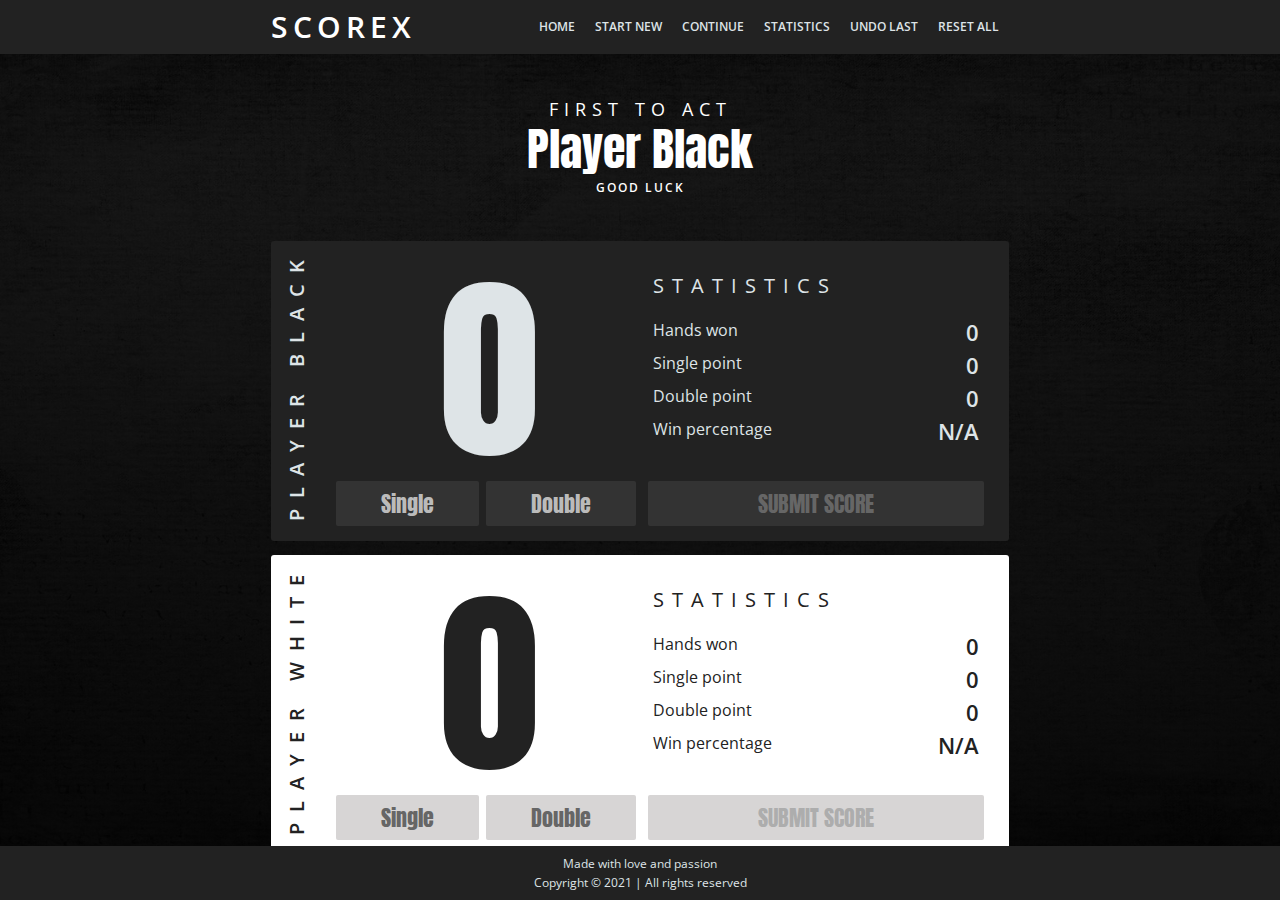
<file: index.html>
<!DOCTYPE html>
<html class="no-js" lang="en">
   <head>
      <meta charset="utf-8" />
      <title>SCOREX</title>
      <meta name="description" content="Backgammon scorekeeper" />
      <meta name="viewport" content="width=device-width, initial-scale=1" />
      <link rel="preconnect" href="https://fonts.gstatic.com" />
      <link
         href="https://fonts.googleapis.com/css2?family=Anton&family=Bebas+Neue&family=Open+Sans:wght@300;400;600;700&display=swap"
         rel="stylesheet"
      />
      <link
         rel="stylesheet"
         href="https://cdnjs.cloudflare.com/ajax/libs/font-awesome/5.15.2/css/all.min.css"
         integrity="sha512-HK5fgLBL+xu6dm/Ii3z4xhlSUyZgTT9tuc/hSrtw6uzJOvgRr2a9jyxxT1ely+B+xFAmJKVSTbpM/CuL7qxO8w=="
         crossorigin="anonymous"
      />
      <link rel="icon" href="/img/favicon.png" type="image/png" />
      <link rel="stylesheet" href="css/reset.css" />
      <link rel="stylesheet" href="css/style.css" />
      <link rel="stylesheet" href="css/media.css" />
   </head>

   <body>
      <!-- === HEADER === -->
      <header class="header">
         <div class="container">
            <div class="header-inner">
               <div class="logo">
                  <a href="/">Scorex</a>
               </div>
               <div class="menu-btn">
                  <div class="hamburger"></div>
               </div>
               <ul class="main-menu">
                  <li class="menu-item"><a href="/">Home</a></li>
                  <li class="menu-item"><a href="#">Start new</a></li>
                  <li class="menu-item"><a href="#">Continue</a></li>
                  <li class="menu-item">
                     <a href="/stats.html">Statistics</a>
                  </li>
                  <li class="menu-item"><a href="#">Undo last</a></li>
                  <li class="menu-item"><a href="#">Reset all</a></li>
               </ul>
            </div>
         </div>
      </header>
      <!-- === HEADER END === -->
      <!-- === SECTION === -->
      <div class="section">
         <div class="container">
            <!-- --- Heading --- -->
            <div class="heading">
               <div class="first-move">
                  <div class="first-move-text">First to act</div>
                  <div class="first-move-name">Player Black</div>
               </div>
               <span>Good luck</span>
            </div>

            <div class="cards">
               <!-- --- Card Black --- -->
               <div class="card card-black">
                  <div class="card-header">Player Black</div>
                  <div class="card-content">
                     <div class="card-body">
                        <!-- --- Card Black / Card Black score --- -->
                        <div class="card-inner">
                           <div class="score" id="score_black">0</div>
                        </div>
                        <!-- --- Card Black / Card Black statistics --- -->
                        <div class="card-inner">
                           <div class="card-inner-heading">
                              Statistics<i class="fas fa-crown"></i>
                           </div>
                           <div class="card-item">
                              <div class="card-item-text">Hands won</div>
                              <div
                                 class="card-item-number"
                                 id="hands_won_black"
                              >
                                 0
                              </div>
                           </div>
                           <div class="card-item">
                              <div class="card-item-text">Single point</div>
                              <div
                                 class="card-item-number"
                                 id="single_point_black"
                              >
                                 0
                              </div>
                           </div>
                           <div class="card-item">
                              <div class="card-item-text">Double point</div>
                              <div
                                 class="card-item-number"
                                 id="double_point_black"
                              >
                                 0
                              </div>
                           </div>
                           <div class="card-item">
                              <div class="card-item-text">Win percentage</div>
                              <div
                                 class="card-item-number"
                                 id="win_percentage_black"
                              >
                                 N/A
                              </div>
                           </div>
                        </div>
                     </div>
                     <!-- --- Card Black / Card Black buttons --- -->
                     <div class="card-buttons">
                        <audio id="audio_check" src="/audio/check.wav" autoplay="false" ></audio>
                        <audio id="audio_submit" src="/audio/submit.wav" autoplay="false" ></audio>
                        <form class="submit-form" action="#">
                           <input
                              type="radio"
                              name="black"
                              id="single_black"
                              onclick="enableSubmitBlack(); enableAudioCheck();"
                           />
                           <label for="single_black">Single</label>
                           <input
                              type="radio"
                              name="black"
                              id="double_black"
                              onclick="enableSubmitBlack(); enableAudioCheck();"
                           />
                           <label for="double_black">Double</label>
                           <input
                              type="submit"
                              id="submit_black"
                              disabled
                              value="Submit score"
                              onclick="enableAudioSubmit()"
                           />
                        </form>
                     </div>
                  </div>
               </div>
               <!-- --- Card White --- -->
               <div class="card card-white">
                  <div class="card-header">Player White</div>
                  <div class="card-content">
                     <div class="card-body">
                        <!-- --- Card White / Card White score --- -->
                        <div class="card-inner">
                           <div class="score" id="score_white">0</div>
                        </div>
                        <!-- --- Card White / Card White statistics --- -->
                        <div class="card-inner">
                           <div class="card-inner-heading">
                              Statistics<i class="fas fa-crown"></i>
                           </div>
                           <div class="card-item">
                              <div class="card-item-text">Hands won</div>
                              <div
                                 class="card-item-number"
                                 id="hands_won_white"
                              >
                                 0
                              </div>
                           </div>
                           <div class="card-item">
                              <div class="card-item-text">Single point</div>
                              <div
                                 class="card-item-number"
                                 id="single_point_white"
                              >
                                 0
                              </div>
                           </div>
                           <div class="card-item">
                              <div class="card-item-text">Double point</div>
                              <div
                                 class="card-item-number"
                                 id="double_point_white"
                              >
                                 0
                              </div>
                           </div>
                           <div class="card-item">
                              <div
                                 class="card-item-text"
                                 id="win_percentage_white"
                              >
                                 Win percentage
                              </div>
                              <div
                                 class="card-item-number"
                                 id="win_percentage_white"
                              >
                                 N/A
                              </div>
                           </div>
                        </div>
                     </div>
                     <!-- --- Card White / Card White buttons --- -->
                     <div class="card-buttons">
                        <form class="submit-form" action="#">
                           <input
                              type="radio"
                              name="white"
                              id="single_white"
                              onclick="enableSubmitWhite()"
                           />
                           <label for="single_white">Single</label>
                           <input
                              type="radio"
                              name="white"
                              id="double_white"
                              onclick="enableSubmitWhite()"
                           />
                           <label for="double_white">Double</label>
                           <input
                              type="submit"
                              id="submit_white"
                              disabled
                              value="Submit score"
                           />
                        </form>
                     </div>
                  </div>
               </div>
            </div>
         </div>
      </div>
      <!-- === SECTION END === -->
      <!-- === FOOTER === -->
      <footer class="footer">
         <div class="copyright">
            <p>Made with love and passion</p>
            <p>Copyright © 2021 | All rights reserved</p>
         </div>
      </footer>
      <!-- === FOOTER END === -->
      <script
         src="https://code.jquery.com/jquery-3.5.1.min.js"
         integrity="sha256-9/aliU8dGd2tb6OSsuzixeV4y/faTqgFtohetphbbj0="
         crossorigin="anonymous"
      ></script>
      <script src="js/main.js"></script>
   </body>
</html>
</file>
<file: css/style.css>
/* *
*
* <<< GOOGLE FONTS >>> 
* ==========================================
*     font-family: 'Anton', sans-serif;
*     font-family: 'Open Sans', sans-serif;
*     font-family: 'Bebas Neue', cursive;
*
*
* <<< FONT AWESOME ICONS >>> 
* ==========================================
*     <i class="fas fa-dice"></i>
*     <i class="fas fa-crown"></i>
*
* */

/* === GENERAL STYLE === */

:root {
   --black: #222222;
   --black-shade: #333333;
   --black-accent: #666666;
   --black-accent-2: #bbbbbb;
   --white: #ffffff;
   --white-shade: #dee4e7;
   --white-accent: #d7d5d5;
   --blue: #4285f4;
   --red: #db4437;
   --yellow: #f4b400;
   --green: #0f9d58;
}

*,
*:before,
*:after {
   margin: 0;
   padding: 0;
   box-sizing: border-box;
}

html {
   font-size: 10px;
}

body {
   width: 100%;
   background: linear-gradient(
         180deg,
         rgba(0, 0, 0, 0.7) 0%,
         rgba(0, 0, 0, 0.9) 100%
      ),
      url(/img/background.jpg) center/cover no-repeat;
   font-family: "Open Sans", sans-serif;
   font-size: 0.9rem;
}

a {
   text-decoration: none;
}

.container {
   width: 100%;
   margin: 0 auto;
   padding: 0 1.5rem;
}

.section {
   width: 100%;
   height: 100vh;
   padding-top: 4rem;
}

/* === HEADER === */

.header {
   position: fixed;
   top: 0;
   left: 0;
   right: 0;
   background-color: var(--black);
   z-index: 2;
}

.header-inner {
   display: flex;
   justify-content: space-between;
   padding: 1rem 0;
}

.header a {
   color: var(--white-shade);
}

/* --- Logo --- */

.logo {
   font-size: 2rem;
   font-weight: 600;
   text-transform: uppercase;
   letter-spacing: 0.5rem;
   z-index: 3;
}

.logo a {
   color: var(--white);
}

/* --- Main navigation --- */

.main-menu {
   display: none;
   justify-content: center;
   flex-direction: column;
   align-items: center;
   position: absolute;
   top: 0;
   right: 0;
   left: 0;
   height: 100vh;
   background-color: var(--black);
   transform: translateX(100vw);
   transition: transform 0.3s ease-in-out;
}

.menu-item {
   padding: 1.4rem 0;
}

.menu-item a {
   font-family: "Anton", sans-serif;
   text-transform: uppercase;
   font-size: 3rem;
   transition: all 0.3s ease-in-out;
}

.menu-item a:hover {
   color: var(--white);
}

.main-menu.open {
   display: flex;
   transform: translateX(0);
}

/* --- Main navigation / Hamburger --- */

.menu-btn {
   position: relative;
   display: flex;
   justify-content: center;
   align-items: center;
   width: 2rem;
   height: 2rem;
   cursor: pointer;
   z-index: 2;
}

.hamburger,
.hamburger:before,
.hamburger:after {
   width: 2rem;
   height: 0.2rem;
   background-color: var(--white-shade);
   transition: all 0.3s ease-in-out;
}

.hamburger:before,
.hamburger:after {
   content: "";
   position: absolute;
}

.hamburger:before {
   transform: translateY(-0.6rem);
}

.hamburger:after {
   transform: translateY(0.6rem);
}

/* --- Main navigation / Hamburger animation --- */

.menu-btn.open .hamburger {
   transform: translateX(2rem);
   background-color: transparent;
}

.menu-btn.open .hamburger:before {
   transform: rotate(45deg) translate(-1.5rem, 1.5rem);
}

.menu-btn.open .hamburger:after {
   transform: rotate(-45deg) translate(-1.5rem, -1.5rem);
}

/* === HEADER END === */

/* === CONTENT === */

/* --- Heading --- */

.heading {
   color: var(--white);
   padding: 1rem 0 0.5rem 0;
   text-align: center;
}

.first-move-text {
   text-transform: uppercase;
   font-size: 1rem;
   letter-spacing: 0.2rem;
   margin-bottom: 0.4rem;
}

.first-move-name {
   font-family: "Anton", sans-serif;
   font-size: 2.2rem;
   margin-bottom: 0.4rem;
}

.heading span {
   font-size: 0.8rem;
   text-transform: uppercase;
   font-weight: 600;
   letter-spacing: 0.1rem;
}

/* --- Player Card --- */

.cards {
   width: 100%;
   display: flex;
   flex-direction: column;
   margin-bottom: 10rem;
}

.card {
   display: flex;
   position: relative;
   margin: 0.7rem 0;
   width: 100%;
   height: 19.5rem;
   border-radius: 0.3rem;
}

.card-black {
   background-color: var(--black);
   color: var(--white-shade);
}

.card-white {
   background-color: var(--white);
   color: var(--black);
}

.card-header {
   transform: rotate(-90deg);
   position: absolute;
   top: 8.9rem;
   left: -7.2rem;
   font-size: 1.2rem;
   letter-spacing: 0.8rem;
   text-transform: uppercase;
}

.card-content {
   width: 100%;
   padding: 1rem 1rem 1rem 3.5rem;
}

.card-body {
   width: 100%;
   display: flex;
   justify-content: space-between;
   padding: 1rem;
}

.card-inner {
   width: 50%;
}

.score {
   font-family: "Anton", sans-serif;
   font-size: 10rem;
}

.card-inner-heading {
   font-size: 1.2em;
   text-transform: uppercase;
   letter-spacing: 0.25rem;
   padding-top: 0.5rem;
   margin-bottom: 1rem;
}

.card-inner-heading i {
   font-size: 1.6rem;
   position: absolute;
   top: 1.8rem;
   right: 1.5rem;
}

.card-item {
   display: flex;
   justify-content: space-between;
}

.card-item-text {
   font-size: 0.9rem;
   padding: 0.45rem 0;
}

.card-item-number {
   font-size: 1.2rem;
   font-weight: 600;
   padding-top: 0.2rem;
}

/* --- Player Card Active--- */

/* --- Buttons --- */

.card-buttons {
   width: 100%;
   padding-top: 2.2rem;
   display: flex;
   justify-content: flex-end;
}

.card-buttons label {
   margin-right: 0.5rem;
   padding: 0.4rem 0.8rem;
   text-align: center;
   font-family: "Anton", sans-serif;
   font-size: 1.4rem;
   color: var(--black-accent-2);
   background-color: var(--black-shade);
   cursor: pointer;
   position: relative;
   z-index: 1;
   transition: 0.5ms ease-in-out;
   overflow: hidden;
   border-radius: 0.2rem;
}

.card-buttons input[type="radio"] {
   opacity: 0;
   position: fixed;
   width: 0;
}

.card-buttons input[type="radio"]:checked + label {
   color: #fff;
   background-color: var(--green);
}

.card-buttons input[type="radio"]#single_black:checked + label {
   color: #fff;
   background-color: var(--yellow);
}

.card-buttons input[type="radio"]#single_white:checked + label {
   color: #fff;
   background-color: var(--yellow);
}

.card-buttons input[type="submit"] {
   margin: 0 0.5rem;
   padding: 0.4rem 2rem;
   text-align: center;
   font-family: "Anton", sans-serif;
   font-size: 1.4rem;
   text-transform: uppercase;
   color: var(--black-accent);
   background-color: var(--black-shade);
   cursor: pointer;
   position: relative;
   border: none;
   border-radius: 0.2rem;
}

.card-buttons input[type="submit"]:enabled {
   background-color: var(--red);
   color: var(--white);
}

.card-white .card-buttons label {
   color: var(--black-accent);
   background-color: var(--white-accent);
}

.card-white .card-buttons input[type="submit"] {
   color: #adadad;
   background-color: var(--white-accent);
}

.card-white .card-buttons input[type="submit"]:enabled {
   background-color: var(--red);
   color: var(--white);
}

/* === CONTENT END === */

/* === FOOTER === */

.footer {
   width: 100%;
   background-color: var(--black);
   position: fixed;
   left: 0;
   bottom: 0;
   z-index: 2;
}

.copyright {
   display: flex;
   flex-direction: column;
   justify-content: center;
   align-items: center;
   padding: 1rem 0;
}

.footer p {
   font-size: 0.6rem;
   line-height: 1.4;
   color: var(--white-shade);
}

/* === FOOTER END === */

/* === STATISTICS PAGE === */

#stats .score {
   position: absolute;
   top: 50%;
   left: 50%;
   transform: translate(-50%, -50%);
   font-size: 15rem;
   opacity: 0.2;
}



#stats .card-inner {
   width: 100%;
}

/* === STATISTICS PAGE END === */
</file>
<file: css/media.css>
/* === BASE (MOBILE) SIZE === */

/* --- Devices with viewport minimum width 360px --- */

@media only screen and (min-width: 360px) {
   .heading {
      padding: 2rem 0 1rem 0;
   }

   .card-buttons label {
      padding: 0.4rem 1.3rem;
   }

   .card-buttons input[type="submit"] {
      padding: 0.4rem 3rem;
   }

   .score {
      padding-left: 1rem;
   }
}

/* --- Devices with viewport minimum width 375px --- */

@media only screen and (min-width: 375px) {
   .heading {
      padding: 3rem 0 2rem 0;
   }

   .card-buttons label {
      padding: 0.4rem 1.3rem;
   }

   .card-buttons input[type="submit"] {
      padding: 0.4rem 3.6rem;
   }

   .score {
      padding-left: 1rem;
   }
}

/* --- Devices with viewport minimum width 411px --- */

@media only screen and (min-width: 411px) {
   .card-buttons label {
      padding: 0.4rem 1.8rem;
   }

   .card-buttons input[type="submit"] {
      padding: 0.4rem 4.4rem;
   }

   .score {
      padding-left: 2rem;
   }
}

/* === LARGER MOBILE DEVICES === */

/* --- Devices with viewport minimum width 481px --- */

@media only screen and (min-width: 481px) {
   .heading {
      padding: 4rem 0 3rem 0;
   }

   .card-buttons label {
      padding: 0.4rem 2.6rem;
   }

   .card-buttons input[type="submit"] {
      padding: 0.4rem 6rem;
   }

   .score {
      padding-left: 3rem;
   }
}

/* --- Devices with viewport minimum width 540px --- */

@media only screen and (min-width: 540px) {
   .heading {
      padding: 5rem 0 4rem 0;
   }

   .first-move-text {
      font-size: 1.4rem;
      letter-spacing: 0.4rem;
      margin-bottom: 0.6rem;
   }

   .first-move-name {
      font-size: 3rem;
      margin-bottom: 0.6rem;
   }

   .heading span {
      font-size: 1rem;
      letter-spacing: 0.1rem;
   }

   .card-buttons label {
      padding: 0.4rem 3.4rem;
   }

   .card-buttons input[type="submit"] {
      padding: 0.4rem 7.5rem;
   }

   .score {
      font-size: 12rem;
      padding-left: 4rem;
   }

   .card-inner-heading {
      font-size: 1.4em;
      letter-spacing: 0.5rem;
   }

   .card-inner-heading i {
      font-size: 1.8rem;
      top: 1.7rem;
      right: 1.2rem;
   }

   .card-item-text {
      font-size: 1.2rem;
   }

   .card-item-number {
      font-size: 1.4rem;
      font-weight: 600;
      padding-top: 0.2rem;
   }

   .card-buttons {
      padding-top: 0.4rem;
   }
}

/* --- Devices with viewport minimum width 600px --- */

@media only screen and (min-width: 600px) {
   .heading {
      padding: 5rem 0 4rem 0;
   }

   .first-move-text {
      font-size: 1.8rem;
      letter-spacing: 0.6rem;
      margin-bottom: 0.8rem;
   }

   .first-move-name {
      font-size: 4rem;
      margin-bottom: 1rem;
   }

   .heading span {
      font-size: 1.2rem;
      letter-spacing: 0.2rem;
   }

   .card {
      height: 25rem;
   }

   .card-item {
      padding: 0.2rem;
   }

   .card-content {
      padding: 2rem 2rem 2rem 4.5rem;
   }

   .card-header {
      top: 11.4rem;
      left: -9.2rem;
      font-size: 1.6rem;
      letter-spacing: 1rem;
      font-weight: 600;
   }

   .score {
      font-size: 16rem;
      padding-left: 4rem;
   }

   .card-inner-heading {
      font-size: 1.8em;
      text-transform: uppercase;
      letter-spacing: 0.8rem;
      margin-bottom: 1.5rem;
   }

   .card-inner-heading i {
      font-size: 2.6rem;
      top: 2.4rem;
      right: 1.8rem;
   }

   .card-item-text {
      font-size: 1.4rem;
      font-weight: 300;
   }

   .card-item-number {
      font-size: 1.6rem;
      font-weight: 600;
      padding-top: 0.4rem;
   }

   .card-buttons {
      padding-top: 0;
   }

   .card-buttons label {
      padding: 0.4rem 3.4rem;
      font-size: 1.8rem;
   }

   .card-buttons input[type="submit"] {
      padding: 0.4rem 7.5rem;
      font-size: 1.8rem;
   }
}

/* --- Devices with viewport minimum width 768px --- */

@media only screen and (min-width: 768px) {
   .container {
      width: 100%;
      max-width: 76.8rem;
      margin: 0 auto;
      padding: 0 1.5rem;
   }

   .header-inner {
      padding: 1.2rem 0;
   }

   .logo {
      font-size: 3rem;
   }

   .main-menu {
      display: flex;
      justify-content: flex-end;
      flex-direction: row;
      align-items: center;
      position: relative;
      top: auto;
      left: auto;
      right: auto;
      height: auto;
      transform: translateX(0);
   }

   .menu-item {
      padding: 0;
   }

   .menu-item a {
      font-size: 1.2rem;
      font-weight: 600;
      padding: 0.5rem 1rem;
      font-family: 'Open Sans', sans-serif;
   }

   .main-menu.open {
      display: none;
      transform: translateX(-100vw);
   }

   .menu-btn {
      display: none;
   }

   .heading {
      padding: 6rem 0 4rem 0;
   }

   .first-move-text {
      font-size: 1.8rem;
      letter-spacing: 0.6rem;
      margin-bottom: 0.8rem;
   }

   .first-move-name {
      font-size: 4.6rem;
      margin-bottom: 1rem;
   }

   .heading span {
      font-size: 1.2rem;
      letter-spacing: 0.2rem;
   }

   .card {
      height: 30rem;
   }

   .card-header {
      top: 13.4rem;
      left: -11rem;
      font-size: 2rem;
      letter-spacing: 1.1rem;
      font-weight: 600;
   }

   .score {
      padding-left: 0;
      text-align: center;
      font-size: 20rem;
   }

   .card-inner-heading {
      font-size: 2.2em;
      text-transform: uppercase;
      letter-spacing: 0.8rem;
      margin-bottom: 1.8rem;
   }

   .card-inner-heading i {
      font-size: 3.2rem;
      top: 2.2rem;
      right: 1.8rem;
   }

   .card-item {
      padding: 0.4rem 0;
   }

   .card-item-text {
      font-size: 1.6rem;
      font-weight: 400;
   }

   .card-item-number {
      font-size: 2.2rem;
      font-weight: 600;
      padding-top: 0.3rem;
   }

   .card-buttons {
      padding-top: 0;
   }

   .card-buttons label {
      padding: 0.6rem 4.5rem;
      font-size: 2.2rem;
   }

   .card-buttons input[type="submit"] {
      padding: 0.6rem 11rem;
      font-size: 2.2rem;
   }

   .copyright {
      padding: 0.8rem 0;
   }

   .footer p {
      font-size: 1.2rem;
      line-height: 1.6;
   }
}
</file>
